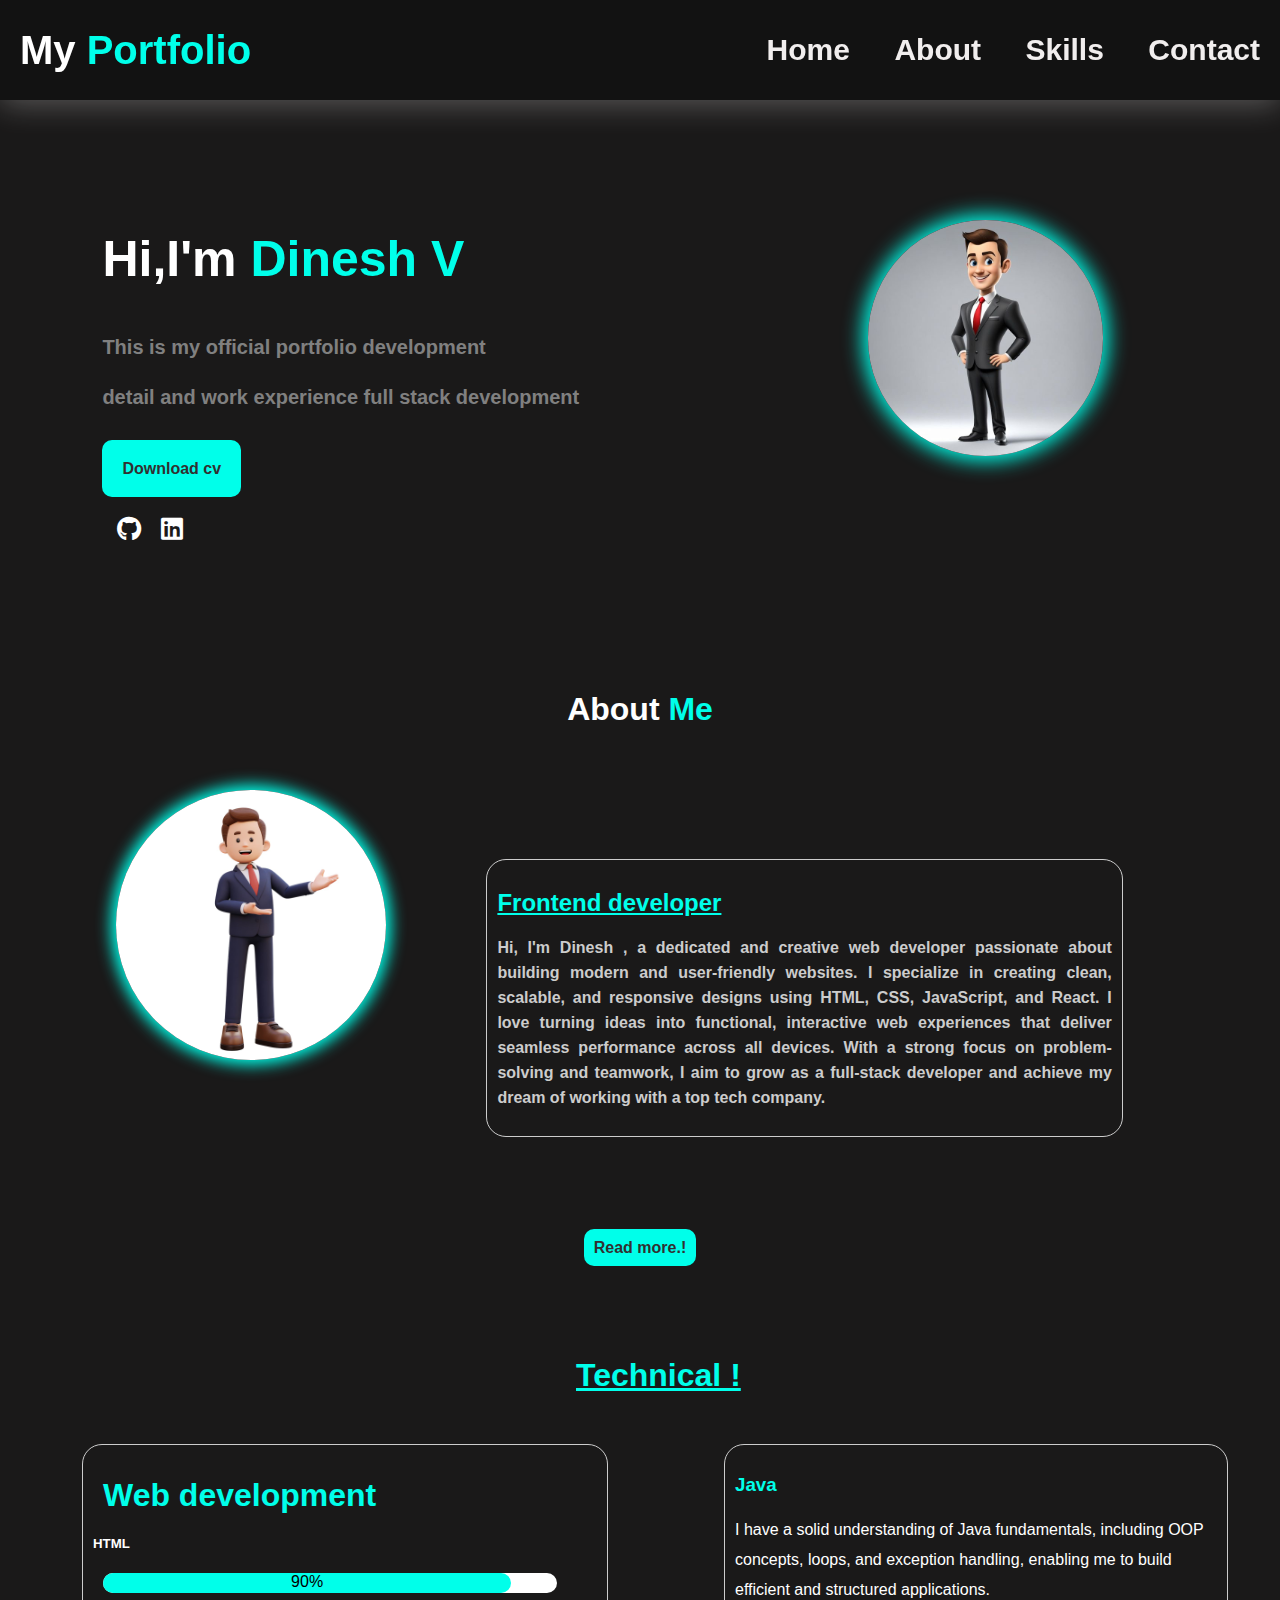
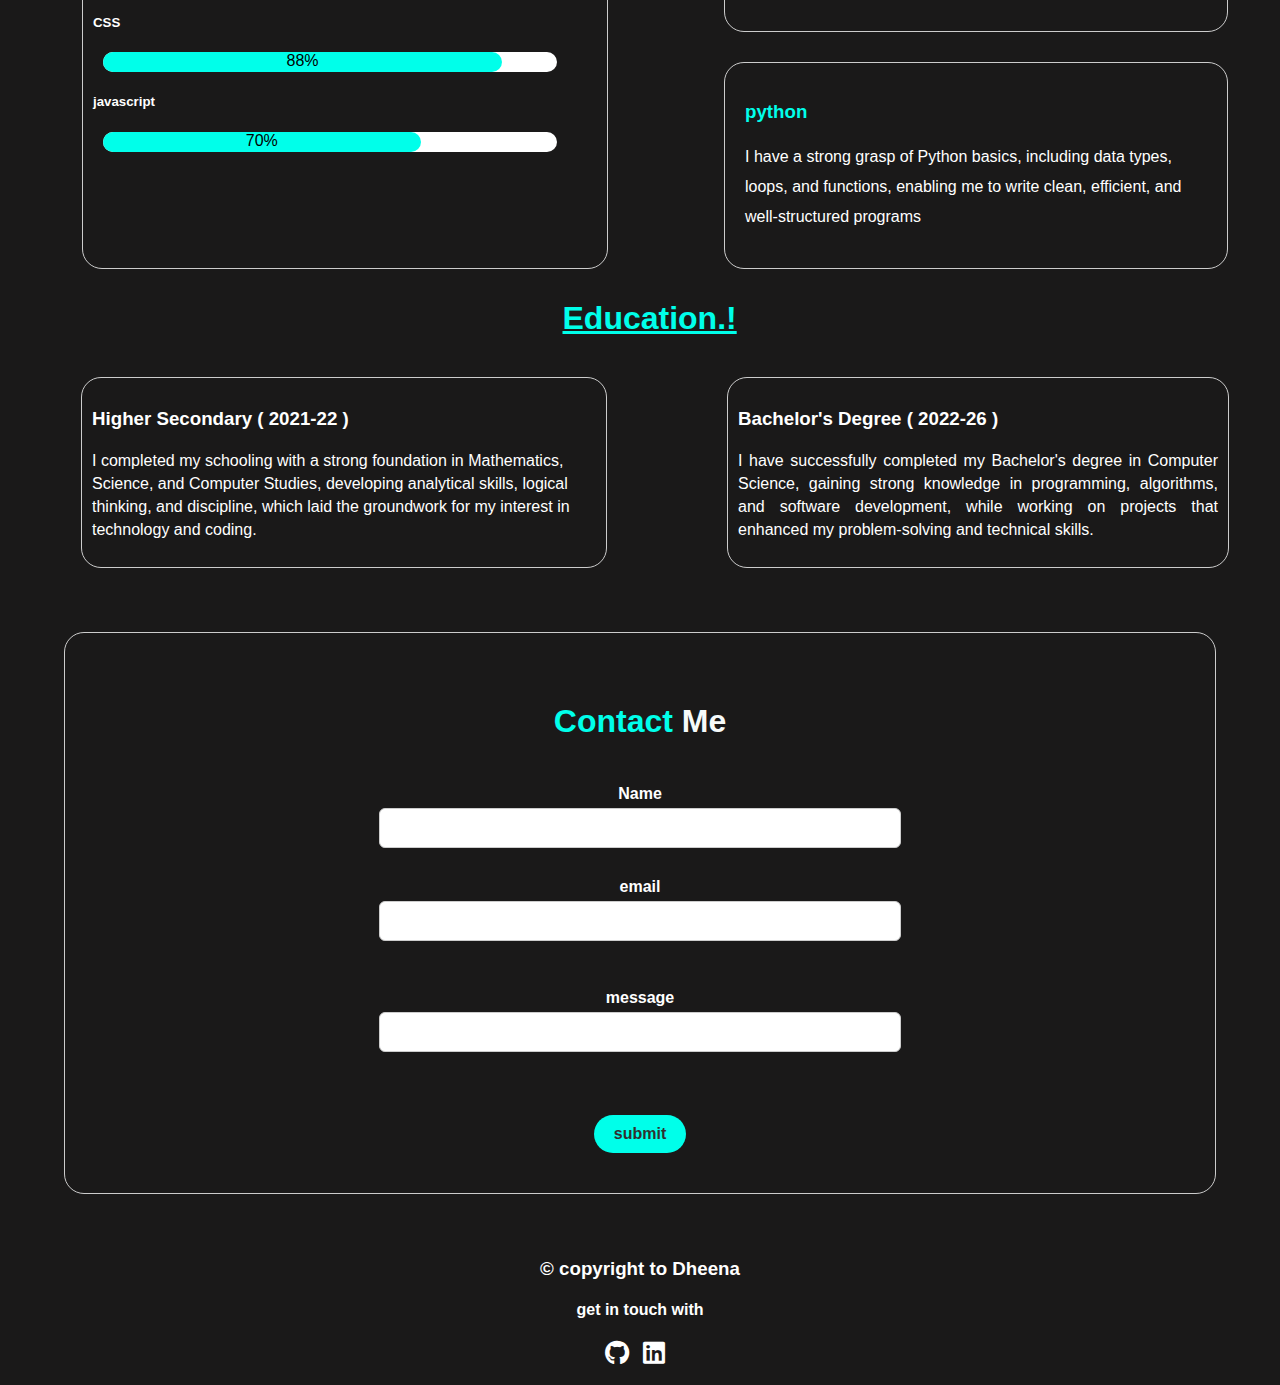
<file: index.html>
<!DOCTYPE html>
<html lang="en">

<head>
    <meta charset="UTF-8">
    <meta name="viewport" content="width=device-width, initial-scale=1.0">
    <title> personal portfolio</title>
    <link rel="stylesheet" href="portfolio.css">
    <link rel="stylesheet" href="https://cdnjs.cloudflare.com/ajax/libs/font-awesome/6.0.0-beta3/css/all.min.css">


</head>

<body>
    <div class="myportfolio" >
        <header class="portfolio-head" >
            <nav>
                <h1 class="portfolio"> My <span>Portfolio</span></h1>
                <ul>
                    <li><a href="#">Home</a></li>
                    <li><a href="#About">About</a></li>
                    <li><a href="#skilll">Skills</a></li>
                    <li><a href="#foot">Contact</a></li>
                </ul>
            </nav>
        </header>
        <div class="home" id="home">
            <h1>Hi,I'm <span>Dinesh V</span> </h1>
            <P>
                This is my official portfolio development
                <br>detail and work experience full stack development
            </P>
            <img src="profesion.jpg" />
            <br>
            <a href="#">Download cv </a>
            <br><br>
            <i class="fab fa-github" id="About"></i>
            <i class="fab fa-linkedin"></i>
        </div>
    </div>
    <div class="About" >
        <div class="About-head">
            <h1>About <span>Me </span></h1>
        </div>
        <div class="About-content">
            <img src="about.jpg">
        </div>
        <div class="About-textcontent">
            <h2><u>Frontend developer</u></h2>
            <p>Hi, I'm Dinesh , a dedicated and creative web developer passionate about building modern and
                user-friendly websites. I specialize in creating clean, scalable, and responsive designs using HTML,
                CSS, JavaScript, and React. I love turning ideas into functional, interactive web experiences that
                deliver seamless performance across all devices. With a strong focus on problem-solving and teamwork,
                I aim to grow as a full-stack developer and achieve my dream of working with a top tech company.</p>
        </div>
        <div class="read">
            <center>
                <a href="#" id="skilll">Read more.!</a>
            </center>
        </div>
    </div>
    </div>
    <div class="skill-head" >
        <div class="skills-head" id="skillhead">
            <h1><u>Technical !</u></h1>
        </div>
        <div class="skill-content">
            <div class="web">
                <h1>Web development</h1>
                <div>
                    <h5>HTML</h5>
                    <div class="progress">
                        <div class="bar1">90%</div>
                    </div>
                    <h5>CSS</h5>
                    <div class="progress">
                        <div class="bar2">88%</div>
                    </div>
                    <h5>javascript</h5>
                    <div class="progress">
                        <div class="bar3">70%</div>
                    </div>
                </div>
            </div>
            <div class="programing">
                <div class="java">
                    <h3>Java</h3>
                    <p>I have a solid understanding of Java fundamentals, including OOP concepts, loops, and exception
                        handling, enabling me to build efficient and structured applications.</p>
                </div>
                <div class="python">
                    <h3>python</h3>
                    <p>I have a strong grasp of Python basics, including data types, loops, and functions, enabling me
                        to write clean, efficient, and well-structured programs</p>
                </div>
            </div>
        </div>
        <div class="education-head">
            <h1><u>Education.!</u></h1>
        </div>
        <div class="education">
            <div class="school">
                <h3>Higher Secondary ( 2021-22 )</h3>
                <p>I completed my schooling with a strong foundation in Mathematics, Science, and Computer Studies,
                    developing analytical skills, logical thinking, and discipline, which laid the groundwork for my
                    interest in technology and coding.</p>
            </div>
            <div class="college">
                <h3>Bachelor's Degree ( 2022-26 )</h3>
                <p>
                    I have successfully completed my Bachelor's degree in Computer Science, gaining strong knowledge in
                    programming, algorithms, and software development, while working on projects that enhanced my
                    problem-solving and technical skills.
                </p>
            </div>

        </div>
    </div>
    <div id="contact">
        <center>
            <h1><span>Contact</span> Me</h1>

            <label>Name</label>
            <input type="text">
            <label>email</label>
            <input type="email" t><br>
            <label>message</label>
            <input type="text"><br>
            <button class="button1" src="dineshv2k5@gmail.com">submit</button>
        </center>
    </div>
    <footer id="foot" >
        <center>
            <h3>&copy; copyright to Dheena </h3>
            <h4>get in touch with </h4>
            <i class="fab fa-github"></i>
            <i class="fab fa-linkedin"></i>
        </center>
    </footer>
    </div>
</body>

</html>
</file>
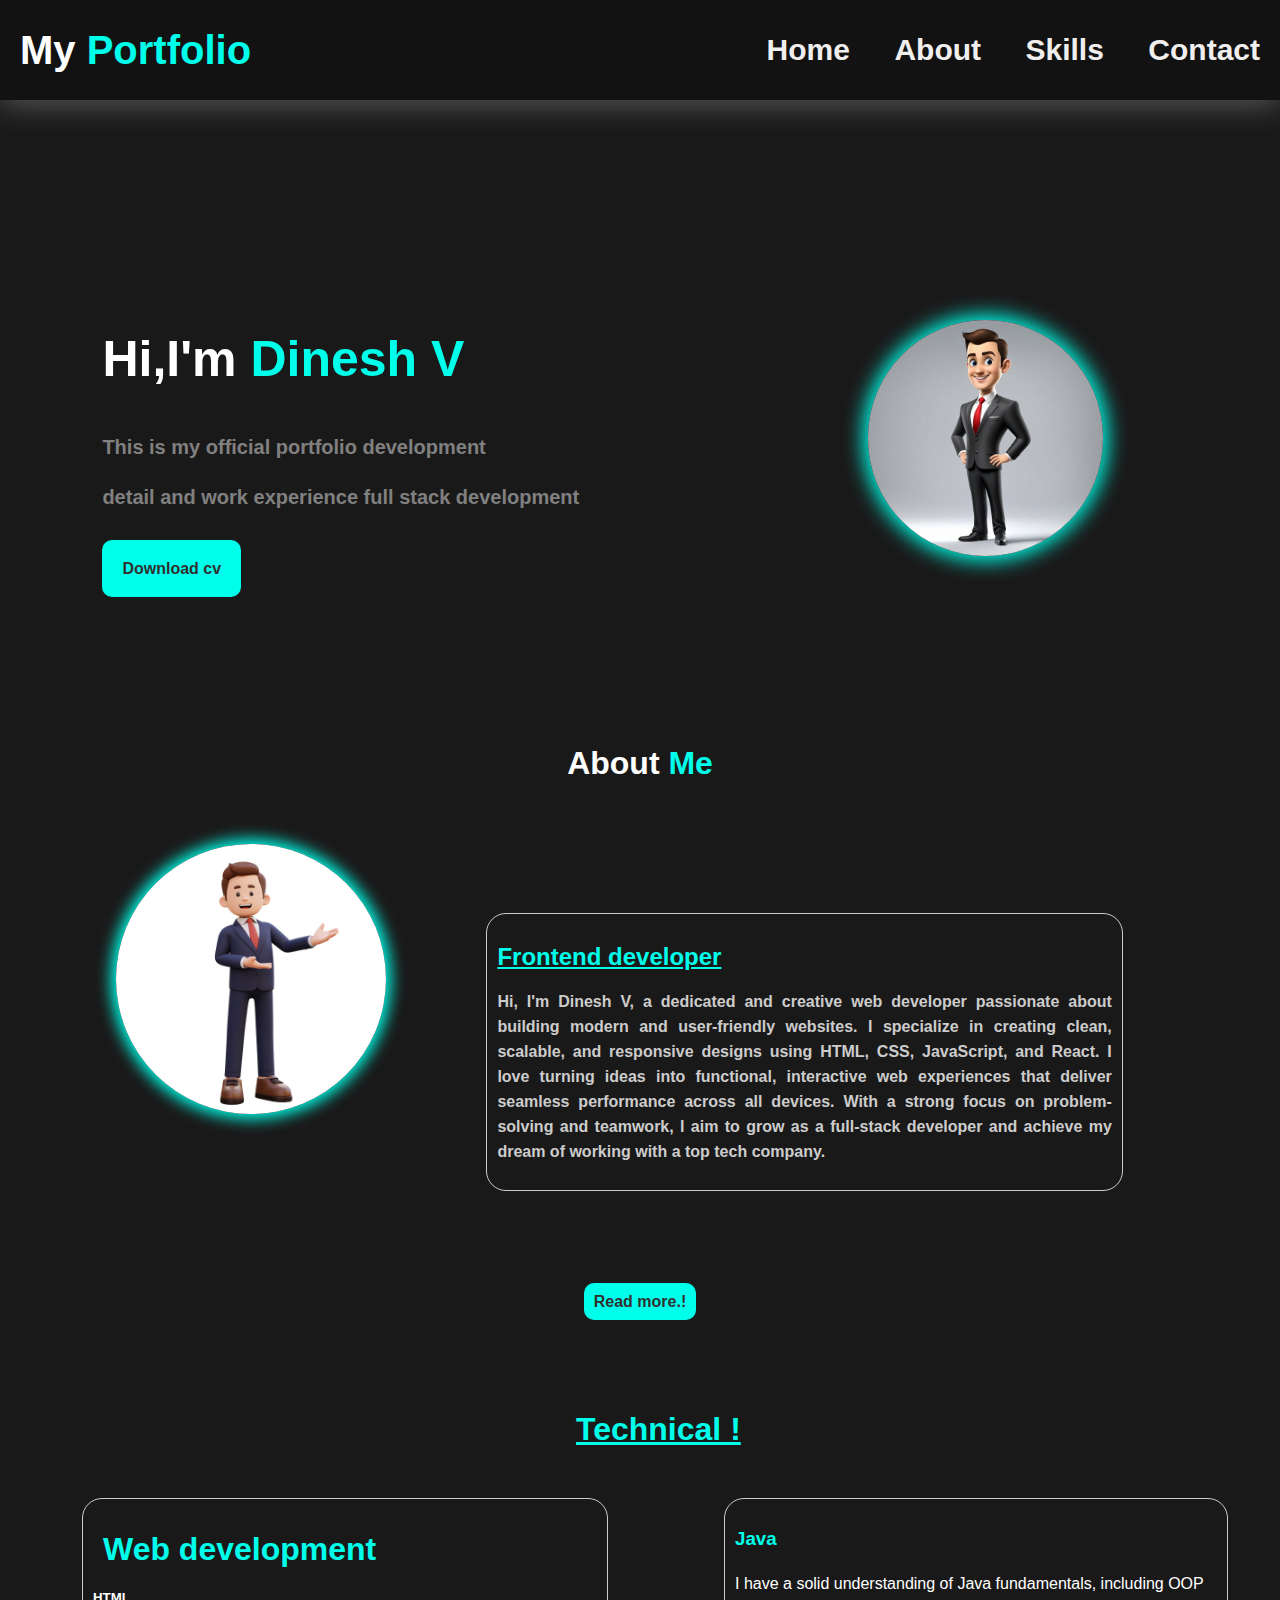
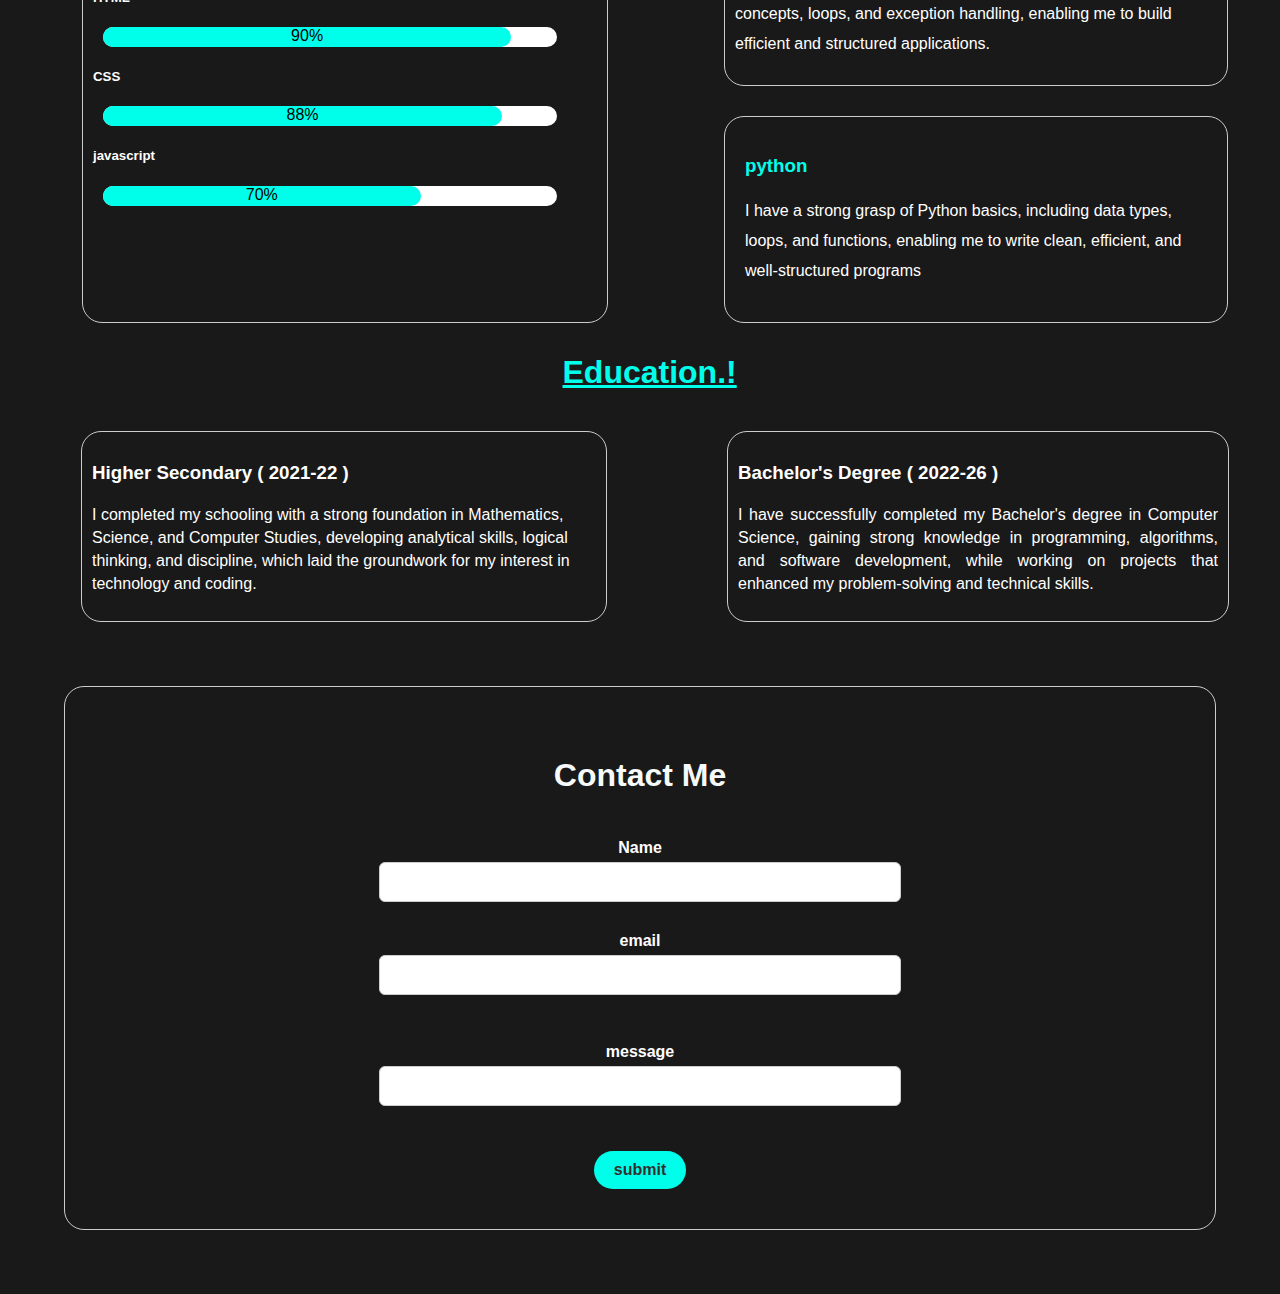
<file: portfolio.html>
<!DOCTYPE html>
<html lang="en">

<head>
    <meta charset="UTF-8">
    <meta name="viewport" content="width=device-width, initial-scale=1.0">
    <title> personal portfolio</title>
    <link rel="stylesheet" href="portfolio.css">


</head>

<body>
    <div class="myportfolio">
        <nav>
            <h1 class="portfolio"> My <span>Portfolio</span></h1>
            <ul>
                <li><a href="#">Home</a></li>
                <li><a href="#">About</a></li>
                <li><a href="#">Skills</a></li>
                <li><a href="#">Contact</a></li>
            </ul>
        </nav>

        <div class="home">
            <h1>Hi,I'm <span>Dinesh V</span> </h1>
            <P>
                This is my official portfolio development
                <br>detail and work experience full stack development
            </P>
            <img src="profesion.jpg" />
            <br>
            <a href="#">Download cv </a>
        </div><br>
    </div>
    <div class="About">
        <div class="About-head">
            <h1>About <span>Me </span></h1>
        </div>
        <div class="About-content">
            <img src="about.jpg">
        </div>
        <div class="About-textcontent">
            <h2><u>Frontend developer</u></h2>
            <p>Hi, I'm Dinesh V, a dedicated and creative web developer passionate about building modern and
                user-friendly websites. I specialize in creating clean, scalable, and responsive designs using HTML,
                CSS, JavaScript, and React. I love turning ideas into functional, interactive web experiences that
                deliver seamless performance across all devices. With a strong focus on problem-solving and teamwork,
                I aim to grow as a full-stack developer and achieve my dream of working with a top tech company.</p>
        </div>
        <div class="read">
            <center>
                <a href="#">Read more.!</a>
            </center>
        </div>
    </div>
    </div>
    <div class="skill-head">
        <div class="skill-head">
            <h1><u>Technical !</u></h1>
        </div>
        <div class="skill-content">
            <div class="web">
                <h1>Web development</h1>
                <div>
                    <h5>HTML</h5>
                    <div class="progress">
                        <div class="bar1">90%</div>
                    </div>
                    <h5>CSS</h5>
                    <div class="progress">
                        <div class="bar2">88%</div>
                    </div>
                    <h5>javascript</h5>
                    <div class="progress">
                        <div class="bar3">70%</div>
                    </div>
                </div>
            </div>
            <div class="programing">
                <div class="java">
                    <h3>Java</h3>
                    <p>I have a solid understanding of Java fundamentals, including OOP concepts, loops, and exception
                        handling, enabling me to build efficient and structured applications.</p>
                </div>
                <div class="python">
                    <h3>python</h3>
                    <p>I have a strong grasp of Python basics, including data types, loops, and functions, enabling me
                        to write clean, efficient, and well-structured programs</p>
                </div>
            </div>
        </div>
        <div class="education-head">
            <h1><u>Education.!</u></h1>
        </div>
        <div class="education">
            <div class="school">
                <h3>Higher Secondary ( 2021-22 )</h3>
                <p>I completed my schooling with a strong foundation in Mathematics, Science, and Computer Studies,
                    developing analytical skills, logical thinking, and discipline, which laid the groundwork for my
                    interest in technology and coding.</p>
            </div>
            <div class="college">
                <h3>Bachelor's Degree ( 2022-26 )</h3>
                <p>
                    I have successfully completed my Bachelor's degree in Computer Science, gaining strong knowledge in
                    programming, algorithms, and software development, while working on projects that enhanced my
                    problem-solving and technical skills.
                </p>
            </div>

        </div>
    </div>
    <div id="contact">
        <center>
            <h1>Contact Me</h1>
         
            <label>Name</label>
            <input type="text">
            <label>email</label>
            <input type="email" t><br>
            <label>message</label>
            <input type="text">
            <button class="button1" src="dineshv2k5@gmail.com">submit</button>
    </div>
    </center>
    </div>
</body>

</html>
</file>
<file: portfolio.css>
html {
    /* scroll-behavior: smooth;*/
}

body {
    margin: 0;
    padding: 0;
    font-family: sans-serif;
    height: fit-content;
    color: white;
    background-color: rgb(26, 25, 25);

}

.portfolio-head {
    position: fixed;
    z-index: 30;
    top: 0px;
    width: 100%;
}
nav {
    display: flex;
    background-color: rgba(0, 0, 0, 0.278);
    justify-content: space-between;
    width: 100%;
    height: 100px;
    align-items: center;
    box-shadow: 0 4px 30px rgba(245, 242, 242, 0.3);
}

nav h1 {
    margin-left: 20px;
}

nav ul li {
    list-style-type: none;
    display: inline-block;
    margin: 20px 20px;
}

nav ul li a {
    text-decoration: none;
    color: rgb(241, 238, 238);
    font-size: 30px;
    font-weight: bold;
    display: inline-block;

}

nav ul li a:hover {
    color: #00FFEA;
    transform: scale(1.1);
    transition: all 0.3s;
}

.home {
    padding-bottom: 10%;
    margin-top: 18%;
    margin-left: 8%;
    height: 100%;
}

.home h1 {
    font-size: 50px;
}
.home i{
    margin-top: 20px;
    margin-left: 15px;
    font-size: 25px;  
}
.home i:hover{
    transform: scale(1.3);
}

span {
    color: #00FFEA;
}

.home p {
    font-size: 20px;
    color: grey;
    font-weight: bold;
    line-height: 50px;
}

.home a {
    background-color: #00FFEA;
    color: rgb(49, 48, 48);
    padding: 20px;
    border-radius: 10px;
    text-decoration: none;
    font-weight: bold;

}

.home img {
    border-radius: 50%;
    width: 20%;
    margin-left: 65%;
    margin-top: -20%;
    box-shadow: 0px 0px 20px 5px #00FFEA;
}

.home a:hover {
    color: rgba(14, 14, 14, 0.999);
    background-color: rgb(134, 130, 129);
}

nav h1 {
    font-family: sans-serif;
    font-size: 40px;
}

.About {

    width: 80%;

    margin: 0 10% 0 10%;
}

.About-head {
    text-align: center;
}

.About-content {
    text-align: center;
    width: 30%;
}


.About-content img {
    height: 270px;
    border-radius: 50%;
    margin-top: 40px;
    margin-left: -20%;
    box-shadow: 0px 0px 15px 5px #00FFEA;
}

.About-content img:hover {
    transform: scale(1.05);
    transition: all 0.3s ease;
}

.About-textcontent {
    border: 1px solid #ccc;
    border-radius: 20px;
    padding: 10px;
    line-height: 25px;
    font-weight: bold;
    width: 60%;
    position: relative;
    left: 35%;
    margin-top: -20%;
    color: #ccc;
    text-align: justify;
}

.About-textcontent:hover {
    box-shadow: 1px 0px 15px 1px #00FFEA;
    border-radius: 20px;
    border: none;
    transform: scale(1.03);
    transition: all 0.3s ease;
}

.About-textcontent h2 {
    color: #00FFEA;
}

.read {
    margin-top: 10%;
    margin-bottom: 100px;

}

.read a {
    background-color: #00FFEA;
    color: rgb(49, 48, 48);
    padding: 10px;
    border-radius: 10px;
    text-decoration: none;
    font-weight: bold;

}

.read a:hover {
    color: rgba(14, 14, 14, 0.999);
    background-color: rgb(134, 130, 129);
}

.skill-head h1 {
    color: #00FFEA;
    margin-left: 45%;
    font-weight: bold;

}

.skill-content {
    margin-top: 40px;
    display: flex;
    justify-content: center;
    gap: 10%;
    padding: 10px;
}

.skill-content h1 {
    margin-left: 10px;
}

.web {
    margin-left: 30px;
    width: 40%;
    margin-right: -10px;
    padding: 10px;
    border: 1px solid #ccc;
    border-radius: 20px;
}

.web:hover {
    box-shadow: 1px 0px 10px 1px #00FFEA;
    transform: scale(1.03);
    transition: all 0.3s ease;
    border: none;
}

.progress {
    background-color: white;
    border-radius: 10px;

    height: 20px;
    margin-left: 15%;
    width: 90%;
    margin-left: 10px;
}

.bar1 {
    width: 90%;
    background-color: #00FFEA;
    border-radius: 10px;
    text-align: center;
    color: black;
    height: 100%
}

.bar2 {
    width: 88%;
    background-color: #00FFEA;
    border-radius: 10px;
    text-align: center;
    color: black;
    height: 100%
}

.bar3 {
    width: 70%;
    background-color: #00FFEA;
    border-radius: 10px;
    text-align: center;
    color: black;
    height: 100%
}

.programing {

    padding-left: 0px;
    color: #00FFEA;
    width: 40%;


}

.java {
    border: 1px solid #ccc;
    padding: 10px;
    border-radius: 20px;
}

.java:hover {
    box-shadow: 1px 0px 15px 1px #00FFEA;
    transform: scale(1.03);
    transition: all 0.3s;
    border: none;
}

.java p {
    line-height: 30px;
    color: white;
}

.python {
    margin-top: 30px;
    padding: 20px;
    border: 1px solid#ccc;
    border-radius: 20px;
}

.python:hover {
    box-shadow: 1px 0px 15px 1px #00FFEA;
    transform: scale(1.03);
    transition: all 0.3s;
    border: none;
}

.python p {
    line-height: 30px;
    font: bold;
    color: white
}

.education-head {
    text-align: center;
    margin-right: 30%;
}

.education {
    margin: 40px;
    display: flex;
    justify-content: center;
    gap: 10%;
}


.school {
    border: 1px solid#ccc;
    border-radius: 20px;
    width: 42%;
    padding: 10px;
    margin-left: 10px;
    line-height: 23px;
}

.school:hover {
    box-shadow: 1px 0px 15px 1px #00FFEA;
    transform: scale(1.03);
    transition: all 0.3s;
    border: none;
}

.college {
    border: 1px solid#ccc;
    border-radius: 20px;
    width: 40%;
    padding: 10px;
    line-height: 23px;
    margin-right: -20px;
    text-align: justify;
}

.college:hover {
    box-shadow: 1px 0px 15px 1px #00FFEA;
    transform: scale(1.03);
    transition: all 0.3s;
    border: none;
}

#contact {
    border: 1px solid #ccc;
    margin: 5%;
    border-radius: 20px;
    color: #f6fafa;
    padding: 40px 20px;
    font-family: Arial, sans-serif;
}
#contact h1,
#contact h4 {
    margin: 30px 0;

}

#contact label {
    display: block;
    margin: 15px 0 5px;
    font-weight: bold;
    color: white;
}

#contact input[type="text"] {
    width: 80%;
    max-width: 500px;
    padding: 10px;
    border: 1px solid #ccc;
    border-radius: 6px;
    margin-bottom: 15px;
    font-size: 16px;
}

#contact input[type="email"] {
    width: 80%;
    max-width: 500px;
    padding: 10px;
    border: 1px solid #ccc;
    border-radius: 6px;
    margin-bottom: 15px;
    font-size: 16px;
}

#contact center {
    display: flex;
    flex-direction: column;
    align-items: center;
}

#contact input[type="text"]:focus {
    outline: none;
    border-color: #00FFEA;
    box-shadow: 0 0px 8px #00FFEA;
}

#contact input[type="email"]:focus {
    outline: none;
    border-color: #00FFEA;
    box-shadow: 0 0 8px #00FFEA;

}

.button1 {
    background-color: #00FFEA;
    color: rgb(49, 48, 48);
    font-weight: bold;
    padding: 10px 20px;
    border: rgb(242, 242, 245);
    border-radius: 20px;
    font-size: 16px;
    cursor: pointer;
    margin-top: 30px;
}

.button1:hover {
    color: black;
    background-color: rgb(134, 130, 129);
}
footer h4{
  
}
footer i{
    font-size: 25px;
    margin-bottom: 20px;
    margin-right: 10px;
}
</file>
